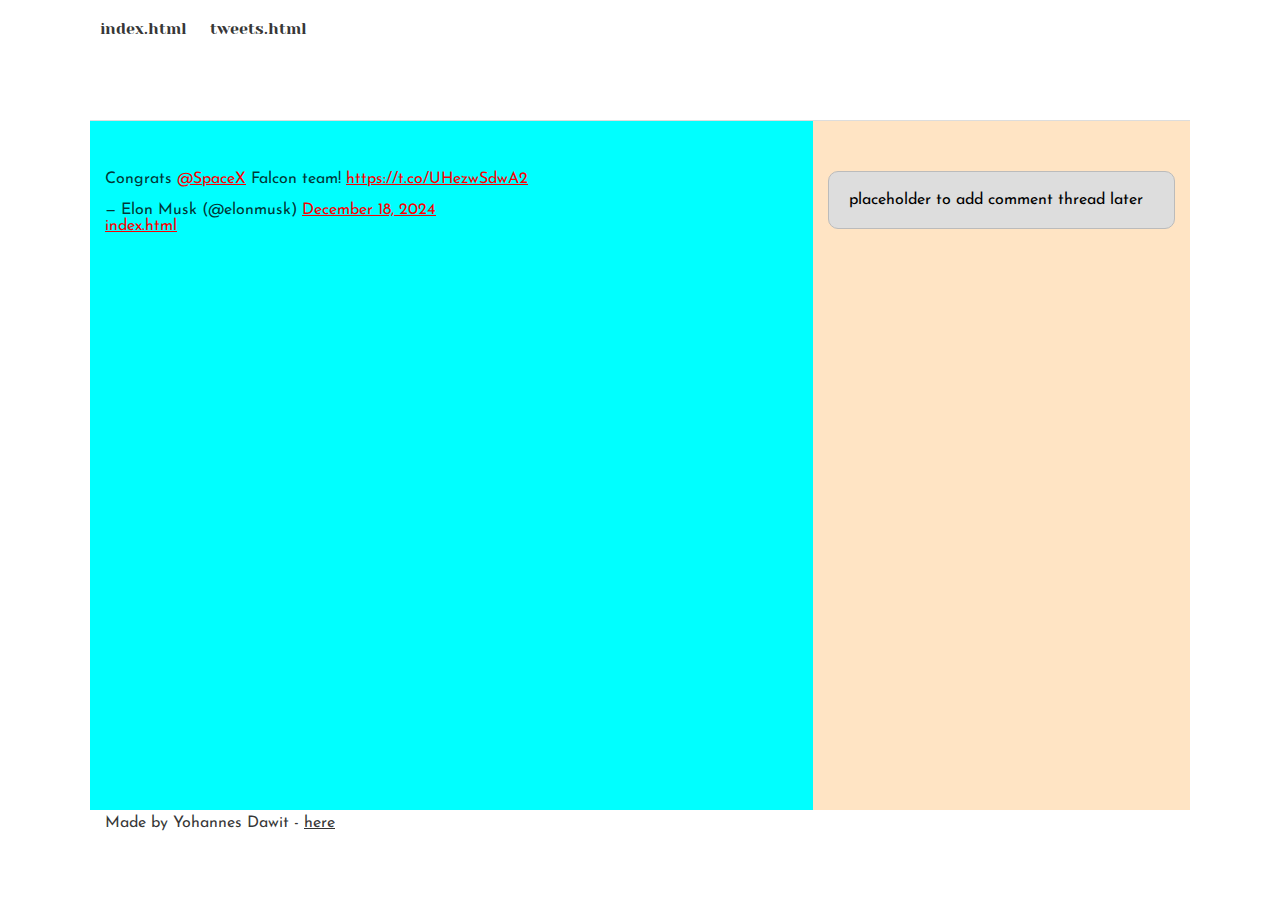
<file: css_basic/tweets.html>
<!DOCTYPE html>
<html lang="en">
<head>
    <meta charset="UTF-8">
    <meta name="viewport" content="width=device-width, initial-scale=1.0">
    <link href="base.css" rel="stylesheet">
    <link href="styles.css" rel="stylesheet">
    
    <title>Document</title>
</head>
<body>
    <header>
        <ul>
            <li>
                <a href="https://y-a-dawit.github.io/My_First_Portfolio/html_basic/index.html">index.html</a>
            </li>
            <li>
                <a href="https://y-a-dawit.github.io/My_First_Portfolio/html_basic/tweets.html">tweets.html</a>
            </li>
        </ul>
    </header>

    <main>
        <article>
            <blockquote class="twitter-tweet"><p lang="en" dir="ltr">Congrats <a href="https://twitter.com/SpaceX?ref_src=twsrc%5Etfw">@SpaceX</a> Falcon team! <a href="https://t.co/UHezwSdwA2">https://t.co/UHezwSdwA2</a></p>&mdash; Elon Musk (@elonmusk) <a href="https://twitter.com/elonmusk/status/1869278165639811343?ref_src=twsrc%5Etfw">December 18, 2024</a></blockquote> <script async src="https://platform.twitter.com/widgets.js" charset="utf-8"></script>
            <a href="https://y-a-dawit.github.io/My_First_Portfolio/html_basic/index.html">index.html</a>
        </article>

        <aside>
            <p>
                placeholder to add comment thread later
            </p>
        </aside>
    </main>
    
    <footer>
        Made by Yohannes Dawit - <a href="https://github.com/Y-A-Dawit" target="_blank">here</a>
    </footer>
</body>
</html>
</file>
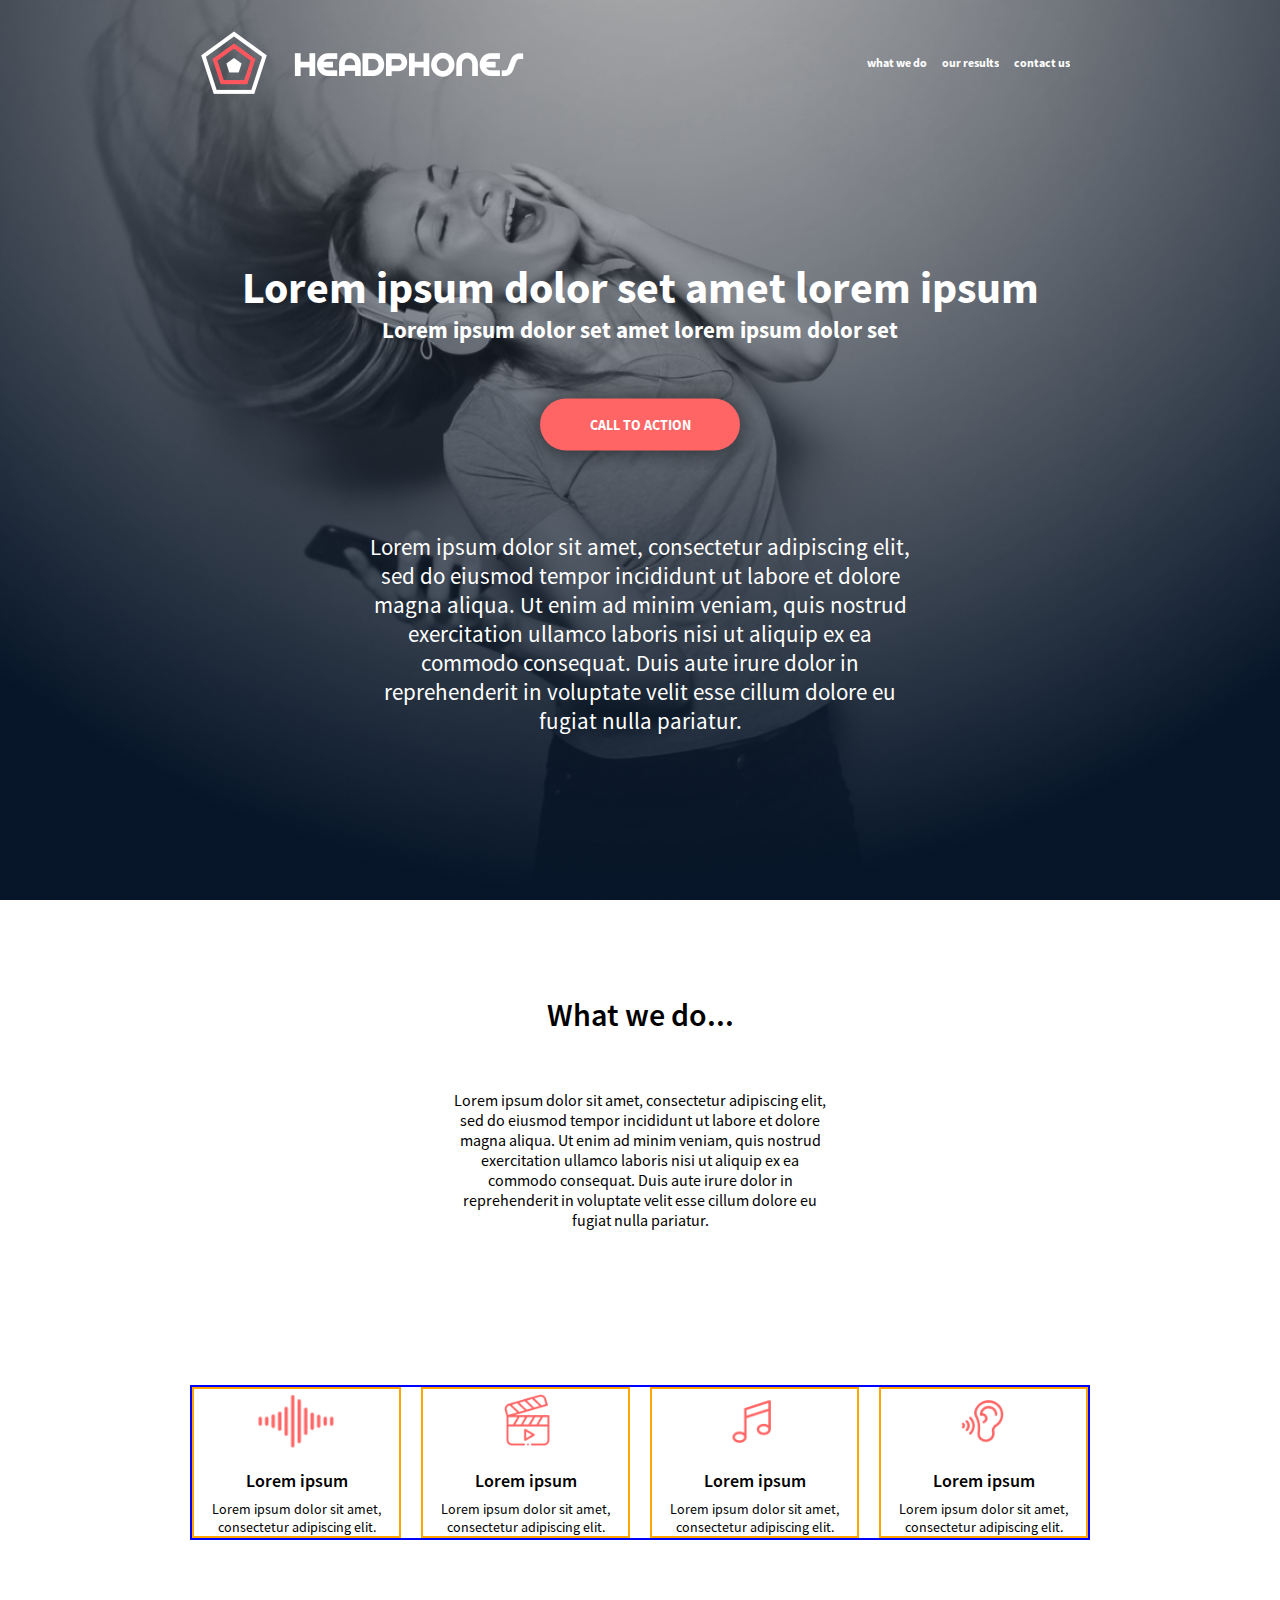
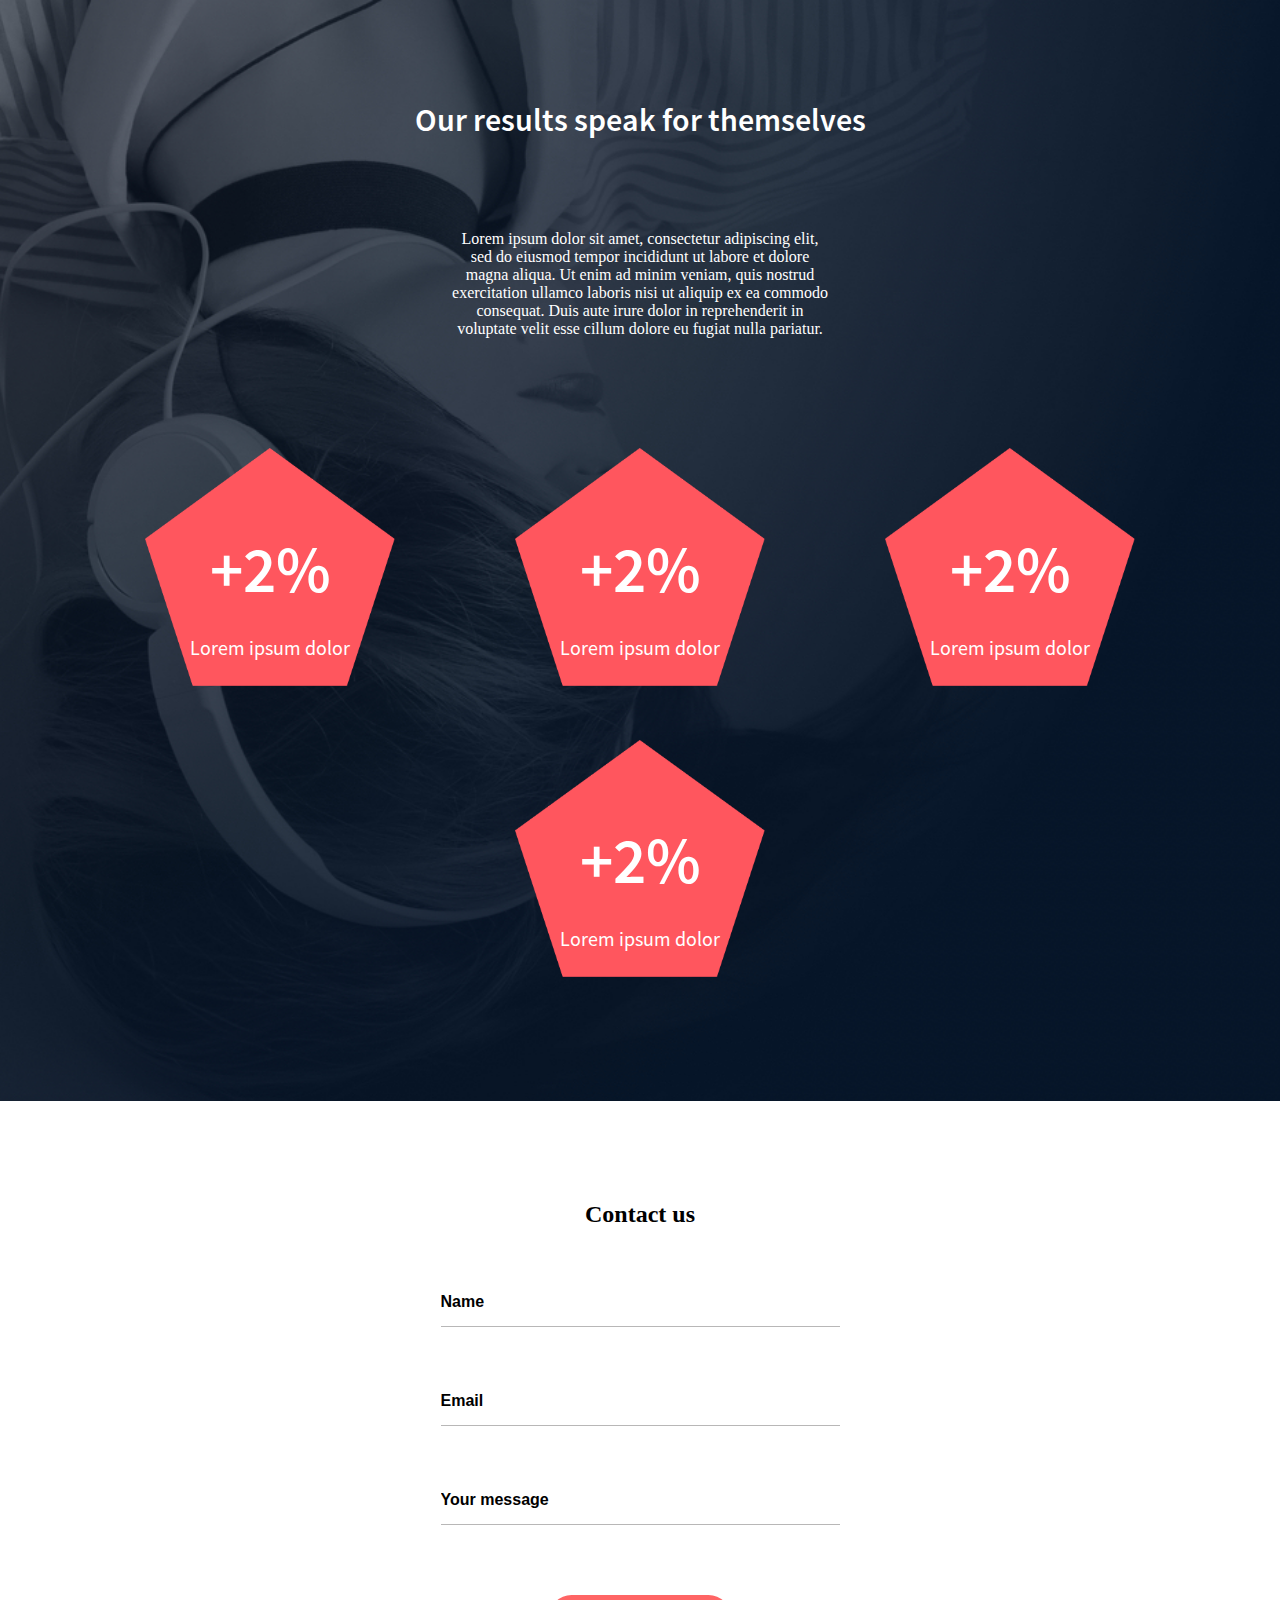
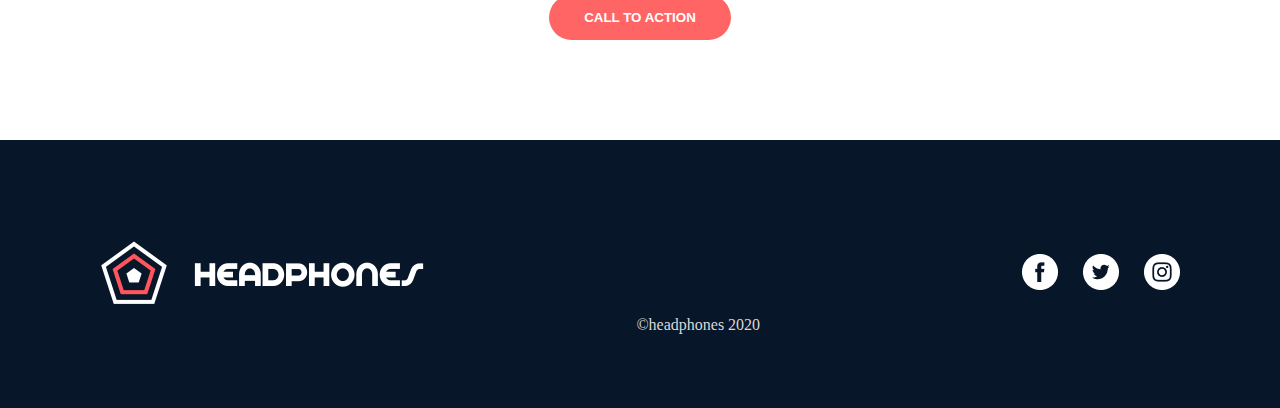
<file: headphones/0-index.html>
<!DOCTYPE html>
<html lang="en">
<head>
    <meta charset="UTF-8">
    <meta name="viewport" content="width=device-width, initial-scale=1.0">
    <link rel="stylesheet" href="0-styles.css">
    <title>Document</title>
</head>
<body>
    <header class="bgg">
        <nav class="navigh">
            <div class="navbar">
                <div id="head_logo">
                    <img src="./images/logo_headphones.png" alt="">
                </div>
    
                <div class="clickable">
                    <ul style="color:white">
                        <li>what we do</li>
                        <li>our results</li>
                        <li>contact us</li>
                    </ul>
                </div>
            </div>

            <div>
                <section id="first_section bgg">
                    <div class="first_section_child">
                        <div class="intro">
                            <div><h2 style="color:white; text-align:center; font-family: 'CustomFont1'; font-size:44px; ">Lorem ipsum dolor set amet lorem ipsum</h2></div>
                            <div><p style="color:white; font-family: 'CustomFont1'; font-size:23px">Lorem ipsum dolor set amet lorem ipsum dolor set</p></div>
                        </div>
                        <button style="border:none; margin-bottom:20px; box-shadow:0px 0px 20px 3px rgb(0,0,0,0.45); width: 200px; background-color: #FF6565; padding: 17px 30px; border-radius: 35px; margin-top:0; font-family: 'CustomFont1'; font-size: 14px;" type="button">CALL TO ACTION</button>
                    </div>
                    <div>
                        <p style="color:white; text-align:center; width: 56%; margin:auto; font-family: 'CustomFont2'; font-size:23px;">Lorem ipsum dolor sit amet, consectetur adipiscing elit, sed do eiusmod tempor incididunt ut labore et dolore magna aliqua. Ut enim ad minim veniam, quis nostrud exercitation ullamco laboris nisi ut aliquip ex ea commodo consequat. Duis aute irure dolor in reprehenderit in voluptate velit esse cillum dolore eu fugiat nulla pariatur.</p>
                    </div>
                </section>
            </div>
        </nav>
    </header>
    <main>
        <section class="about_us">
            <div>
                <h2 style="font-family: 'CustomFont3'; font-size: 32px;">What we do...</h2>
            </div>
            <div>
                <p style="font-family: 'CustomFont2'; font-size:16px; width:35%; text-align: center; margin: auto;">
                    Lorem ipsum dolor sit amet, consectetur adipiscing elit, sed do eiusmod tempor incididunt ut labore et dolore magna aliqua. Ut enim ad minim veniam, quis nostrud exercitation ullamco laboris nisi ut aliquip ex ea commodo consequat. Duis aute irure dolor in reprehenderit in voluptate velit esse cillum dolore eu fugiat nulla pariatur.
                </p>
            </div>
        </section>
        <section class="iconic">
            <div class="iconic_container">
                <div>
                    <div class="iconic_symbols" style="overflow-x:visible; width:50%">
                        <div><img style="height:68px" src="./images/voice_record.png" alt=""></div>
                        <div><p style="font-family: 'CustomFont3'; font-size: 18px;">Lorem ipsum</p></div>
                        <div><p style="font-family: 'CustomFont2'; font-size: 14px; text-align:center">Lorem ipsum dolor sit amet,<br> consectetur adipiscing elit.</p></div>
                    </div>
                    <div class="iconic_symbols" style="overflow-x:visible; width:50%">
                        <div><img style="height:68px"src="./images/video_icon.png" alt=""></div>
                        <div><p  style="font-family: 'CustomFont3'; font-size: 18px; align-self:center">Lorem ipsum</p></div>
                        <div><p style="font-family: 'CustomFont2'; font-size: 14px; width:190px; text-align:center">Lorem ipsum dolor sit amet,<br> consectetur adipiscing elit.</p></div>
                    </div>
                    <div class="iconic_symbols" style="overflow-x:visible; width:50%">
                        <div><img style="height:68px" src="./images/music_icon.png" alt=""></div>
                        <div><p style="font-family: 'CustomFont3'; font-size: 18px;">Lorem ipsum</p></div>
                        <div><p style="font-family: 'CustomFont2'; font-size: 14px; width:190px; text-align:center;">Lorem ipsum dolor sit amet,<br> consectetur adipiscing elit.</p></div>
                    </div>
                    <div class="iconic_symbols" style="overflow-x:visible; width:50%">
                        <div><img style="height:68px" src="./images/ear_icon.png" alt=""></div>
                        <div><p style="font-family: 'CustomFont3'; font-size: 18px;">Lorem ipsum</p></div>
                        <div><p style="font-family: 'CustomFont2'; font-size: 14px; width:190px; text-align:center">Lorem ipsum dolor sit amet,<br> consectetur adipiscing elit.</p></div>
                    </div>
                </div>
            </div>
        </section>
        <section class="background2">
            <div>
                <div><h2 style="color:white; font-family: 'CustomFont3'; font-size:32px">Our results speak for themselves</h2></div>
                <div><p style="color:white; margin: auto; text-align: center; width:35%; font-family: 'CustomFont2; font-size: 16px">Lorem ipsum dolor sit amet, consectetur adipiscing elit, sed do eiusmod tempor incididunt ut labore et dolore magna aliqua. Ut enim ad minim veniam, quis nostrud exercitation ullamco laboris nisi ut aliquip ex ea commodo consequat. Duis aute irure dolor in reprehenderit in voluptate velit esse cillum dolore eu fugiat nulla pariatur.</p></div>
                <div class="bg_pentagon">
                    <div class="bg_pentagon_child">
                        <div class="image-container">
                            <img class="pentagon_image" src="./images/pentagone.png" alt="">
                            <div style="display:flex; flex-direction:column; justify-content:space-between; align-items:center; gap: 25px; margin-top:25px">
                                <div><p style="color: white; font-family: 'CustomFont3'; font-size: 65px">+2%</p></div>
                                <div class="specific" style="color:white; font-family: 'CustomFont2'; font-size: 20px; width: 250px; text-align:center;">Lorem ipsum dolor</div>
                            </div>
                        </div>
                        <div class="image-container">
                            <img class="pentagon_image" src="./images/pentagone.png" alt="">
                            <div style="display:flex; flex-direction:column; justify-content:space-between; align-items:center; gap: 25px; margin-top:25px;">
                                <div><p style="color: white; font-family: 'CustomFont3'; font-size: 65px">+2%</p></div>
                                <div style="color:white; font-family: 'CustomFont2'; font-size: 20px; width: 250px; text-align:center;">Lorem ipsum dolor</div>
                            </div>
                        </div>
                        <div class="image-container">
                            <img class="pentagon_image" src="./images/pentagone.png" alt="">
                            <div style="display:flex; flex-direction:column; justify-content:space-between; align-items:center; gap: 25px; margin-top:25px;">
                                <div><p style="color: white; font-family: 'CustomFont3'; font-size: 65px">+2%</p></div>
                                <div style="color:white; font-family: 'CustomFont2'; font-size: 20px; width: 250px; text-align:center;">Lorem ipsum dolor</div>
                            </div>
                        </div>
                        <div class="image-container">
                            <img class="pentagon_image" src="./images/pentagone.png" alt="">
                            <div style="display:flex; flex-direction:column; justify-content:space-between; align-items:center; gap: 25px; margin-top:25px;">
                                <div><p style="color: white; font-family: 'CustomFont3'; font-size: 65px">+2%</p></div>
                                <div style="color:white; font-family: 'CustomFont2'; font-size: 20px; width: 250px; text-align:center;">Lorem ipsum dolor</div>
                            </div>
                        </div>
                    </div>
                </div>
            </div>
        </section>
        <section class="main_form">
            <form action="/submit" method="POST">
                <div>
                    <h2>Contact us</h2>
                </div>

                <div class="data_form">
                    <input type="text" placeholder="Name" name="name" required>
                    <input type="email" placeholder="Email" name="email" required>
                    <input type="text" placeholder="Your message" name="message">
                </div>
                <button id="call_action" type="button">CALL TO ACTION</button>
            </form>
              
        </section>
    </main>
    <footer class="foot">
        <section>
            <div>
                <div class="imgg"><img src="./images/logo_headphones.png" alt=""></div>
                <div class='copy_right'><p>&copy;headphones 2020</p></div>
                <div class="foot_logo">
                    <i><img src='./images/36.png' alt='facebook logo'></i>
                    <i><img src="./images/twitter.png" alt="twitter logo"></i>
                    <i><img src="./images/instagram.png" alt="instagram logo"></i>
                </div>
            </div>
        </section>
    </footer>
</body>
</html>
</file>
<file: css_basic/base.css>
/* Importing webfonts */
/* (If you're learning CSS, you should disregard that) */

@import url(https://fonts.googleapis.com/css?family=Yeseva+One);
@import url(https://fonts.googleapis.com/css?family=Josefin+Sans:400,700,700italic,400italic);


/* CSS reset rules */

html, body {
	height: 100%;
	min-height: 100%;
}
html, body, div, span, applet, object, iframe,
h1, h2, h3, h4, h5, h6, p, blockquote, pre,
a, abbr, acronym, address, big, cite, code,
del, dfn, img, ins, kbd, q, s, samp,
small, strike, sub, sup, tt, var,
b, u, i, center,
dl, dt, dd,
fieldset, form, label, legend,
table, caption, tbody, tfoot, thead, tr, th, td,
article, aside, canvas, details, embed, 
figure, figcaption, footer, header, hgroup, 
menu, nav, output, ruby, section, summary,
time, mark, audio, video {
	margin: 0;
	padding: 0;
	border: 0;
	font-size: 100%;
	font: inherit;
	vertical-align: baseline;
}
/* HTML5 display-role reset for older browsers */
article, aside, details, figcaption, figure, 
footer, header, hgroup, menu, nav, section {
	display: block;
}
body {
	line-height: 1;
}
blockquote, q {
	quotes: none;
}
blockquote:before, blockquote:after,
q:before, q:after {
	content: '';
	content: none;
}
table {
	border-collapse: collapse;
	border-spacing: 0;
}


/* Fonts and colors */

body {
	font-family: 'Josefin Sans', serif;
	color: rgba(0, 0, 0, 0.8);
}
h1, h2, h3, h4, h5, h6, header {
	font-family: 'Yeseva One', sans-serif;
}
article {
}
header {
	border-bottom: 1px solid rgb(221,221,221);
	transition: border-bottom-color 1s ease;
}
header a {
	color: rgba(0, 0, 0, 0.8);
}
aside {
	background: #FAFAFA;
}
aside p {
	border: 1px solid #bbb;
	background: #ddd;
	color: black;
}
footer a {
	color: rgba(0, 0, 0, 0.8);
}
a {
	color: #F80002;
}


/* Positioning and margins */

@media (min-width: 1100px) {
	body {
		width: 1100px;
		margin: 0 auto;
	}
}

article {
	padding: 50px 15px;
}
article > *:first-child {
	margin-top: 0;
}
aside {
	padding: 50px 15px;
}
header .right {
	float: right;
	margin: 0 10px 15px;
}


/* Header */
header {
	padding: 20px 0;
	height: 80px;
}
header ul {
	list-style: none;
	margin: 0;
	padding: 0;
}
header li {
	display: inline;
	vertical-align:middle;
}
header li:first-child {
	margin: 0;
}
header li a {
	margin: 0 10px;
}
header li.logo {
	font-size: 36px;
}
header a {
	text-decoration: none;
}


/* Aside */

aside p {
	border-radius: 10px;
	padding: 20px 20px;
}


/* Footer */

footer {
	padding: 5px 15px;
	height: 80px;
}


/* Text styles and margins */

p {
	margin-bottom: 15px;
}
h1 {
	font-size: 36px;
	margin: 40px 0 20px;
}
h2 {
	font-size: 32px;
	margin: 30px 0 15px;
}
h3 {
	font-size: 28px;
	margin: 25px 0 10px;
}
h4 {
	font-size: 20px;
	font-weight: bold;
	margin: 20px 0 10px;
}
h5 {
	font-size: 18px;
	font-weight: bold;
	margin: 15px 0 10px;
}
h6 {
	font-weight: bold;
	margin: 5px 0;
}

@media (max-width: 800px) {
  body.works_on_smartphone {
  	display: block;
  }
  body.works_on_smartphone main {
  	display: block;
  }
  header .right {
  	float: none;
  }
}
</file>
<file: css_basic/styles.css>
body, main {
    display:flex; /* since we're applying flexbox properties to content inside body and main, they must be told that they're containers for flexible boxes*/
}

body {
    flex-direction:column;
}

main {
    flex-direction:row; /* since there're 2 boxes, they must be stacked horizontally(like column 1, column 2.....*/
    flex:auto;
}

article {
    flex:2;
    background-color: aqua;
}

aside {
    flex:1;
    color:brown;
    background-color: bisque;
    border: 1px;
}

article, aside {
    overflow-y: auto;
}
</file>
<file: headphones/0-styles.css>
* {
    margin:0; /* take the white sides off to use all the viewport width and height */
    padding:0;
    border:0;
    box-sizing:border-box;
    overflow-x:hidden;
    scroll-behavior: unset;
}

@font-face {
    font-family: 'CustomFont1';
    src: url(SourceSansPro-Bold.otf);
}
@font-face {
    font-family: 'CustomFont2';
    src: url(SourceSansPro-Regular.otf);
}
@font-face {
    font-family: 'CustomFont3';
    src: url(SourceSansPro-Semibold.otf);
}

.clickable {
    font-family: "CustomFont1";
    font-size: 12px;
}

.bgg {
    background-image: url('./images/headphones_hero_1.jpg');
    background-repeat: no-repeat;
    background-size: cover;
    background-position: center;
    background-attachment:scroll;
    width:auto;
    height:100vh;
}

.navigh {
    padding:10px;
    height:100%;
    display:flex;
    flex-direction:column;
    justify-content:space-between;
}

.navigh>div {
    display:flex;
    flex-direction:column;
    gap:10px;
    /* border:2px solid red; */
}

div.navbar {
    display:flex;
    flex-direction:row;
    justify-content: space-between;
}

#head_logo {
    margin-left:190px;
    margin-top:20px;
}

.clickable {
    margin-right: 200px;
    margin-top:45px;
}

.clickable ul {
    display:flex;
    flex-direction:row;
    justify-content:space-evenly;
    gap:15px;
}

.navigh>div>section {
    display:flex;
    /* border:2px solid red; */
    flex-direction:column;
    margin-bottom:105px;
    width:80%;
    /* height:auto; */
    align-self:center;
    gap:60px
}

.navigh>div>section>div {
    display:flex;
    flex-direction:column;
    /* border:2px solid red; */
    margin-bottom:50px;
    justify-content: space-between;
    /* padding:0 */
}

.first_section_child {
    display:flex;
    flex-direction:column;
    align-items:center;
    gap:55px;
    transform: translate(0, 23%)
}

button {
    color:white;
    font-weight:bolder;
}

.intro {
    display:flex;
    flex-direction:column;
    align-items:center;
}

.about_us {
    display:flex;
    flex-direction:column;
    justify-content: space-evenly;
    align-items:center;
    padding: 95px;
    gap:55px;
    /* border:2px solid blue; */
}

.iconic>div {
    display:flex;
    /* flex-direction:row; */
    padding:60px 100px;
    gap: 10px;
    /* flex-wrap:wrap; */
    /* border:2px solid red; */
}

.iconic_container>div {
    margin:auto;
    border:2px solid blue;
    width:100%;
    max-width:900px;
    height:auto;
    display:flex;
    flex-direction:row;
    align-items:center;
    /* justify-content:space-evenly; */
    flex-wrap:wrap;
    gap:20px;
    /* gap:20px; */
}

.iconic_symbols {
    display:flex;
    /* flex-shrink:1; */
    flex: 1 1 20%;
    /* height:auto; */
    border: 2px solid orange;
    flex-direction:column;
    justify-content:space-evenly;
    align-items:center;
    width:auto;
    gap:8px;
    /* flex-wrap:wrap; */
}

.pentagon_image {
    /* display:block;  */
    width:250px; 
    height:auto; 
    max-width:100%;
}

form>div>h2 {
    font-weight: 800;
}

#call_action {
    color:white;
    font-weight:bolder;
}

.foot>section>div>img {
    width:180px; 
    height:auto;
}
.background2 {
    background-image: url('./images/headphones_hero_2.jpg');
    background-repeat: no-repeat;
    background-size: cover;
    background-position: center;
    background-attachment: scroll;
    width:auto;
    height:auto;
}

.background2>div {
    display:flex;
    flex-direction:column;
    justify-content:space-evenly;
    align-items:center;
    margin:auto;
    padding:100px;
    gap:90px;
}

.bg_pentagon {
    width:100%;
    max-width:100%;
    display:flex;
    flex-direction:row;
    justify-content: space-around;
    align-items: center;
    padding:10px 0;
    margin:0;
    box-sizing:border-box;
    /* border: 2px solid red; */
}

.bg_pentagon>div {
    /* border:2px solid blue; */
    gap:50px;
    /* object-fit:contain; */
    /* flex-shrink:1; */
}

.background2>div>.bg_pentagon>div>img {
    height:auto;
}

.bg_pentagon_child {
    display: flex;
    flex-direction:row;
    justify-content:space-around;
    padding:10px;
    width:1500px;
    flex-wrap:wrap;
    /* border: 2px solid red; */
}

.image-container {
    position:relative;
    display:inline-block;
    overflow-y:hidden;
}

.image-container>div {
    position:absolute;
    top:50%;
    left:50%;
    transform: translate(-50%, -50%);
    /* border: 2px solid white; */
    /* font-size: clamp(2px, 2vw, 24px); */
    /* white-space: normal; */
    max-width:100%;
    /* word-wrap: break-word; */
}

.main_form>form {
    padding:100px;
    width:auto;
    display:flex;
    flex-direction:column;
    justify-content: space-evenly;
    align-items: center;
    gap:50px;
}

.main_form>form>div {
    display:flex;
    flex-direction:column;
    justify-content: space-evenly;
    align-items: center;
    /* border: 2px solid red; */

}

.data_form  {
    width:100%;
    max-width: 420px;
    margin:0;
    display:flex;
    flex-direction:column;
    justify-content:space-evenly;
    gap:50px;
}

.data_form input  {
    display:flex;
    flex-direction:column;
    justify-content:space-evenly;
}

input, textarea {
    width:95%;
    border: none;
    border-bottom: 1px solid #b8b7b7;
    padding:15px 0;
    font-size:16px
}

input::placeholder {
    color: black;
    opacity: 1;
    font-weight: bolder;
}

.main_form>form>button {
    background-color: #FF6565;
    border-radius:40px;
    padding:15px 35px;
    margin-top:20px;
}

.foot {
    background-color: #071629;
}

.foot>section>div {
    display:flex;
    flex-direction:row;
    align-items:center;
    justify-content:space-between;
    padding-top:100px;
    padding-bottom:100px;
    padding-left:100px;
    padding-right:100px;
}

.copy_right {
    align-self:center;
    transform: translate(-20%, 285%);
    color: #d9d9d9
}

.foot>section>div>div {
    border: 10px;
}

.foot_logo {
    display:flex;
    flex-direction:row;
    justify-content: space-evenly;
    gap:25px;
    /* transform: translate(0, -255%) */
    /* border: 2px solid red; */
}

@media (max-width: 787px) {
    .foot>section>div {
        display:flex;
        flex-direction:column;
        justify-content:space-evenly;
        margin:0px;
        gap:15px;
        align-items:center;
        border: 2px solid red;
    }
    .copy_right {
        margin-top:35px;
    }

    .foot_logo {
        transform: translate(-15%,-80%)
    }

    .imgg {
        transform: translate(-13%,85%)
    }
}

@media (min-width:787px) and (max-width:950px) {
    .foot>section>div>div {
        display:flex;
        flex-direction:row;
        align-items:center;
        justify-content:space-around;
        flex: 1 1 20%;
        /* border: 2px solid red; */
    }

    .copy_right {
        transform: translate(8.5%,275%)
    }
}

@media (max-width: 787px) {
    .iconic_container>div {
        display:flex;
        flex-direction: column;
        justify-content: space-evenly;
        align-items:center;
    }
}

@media (min-width: 787px)  {
    .specific {
        color: black;
    }
}
</file>
